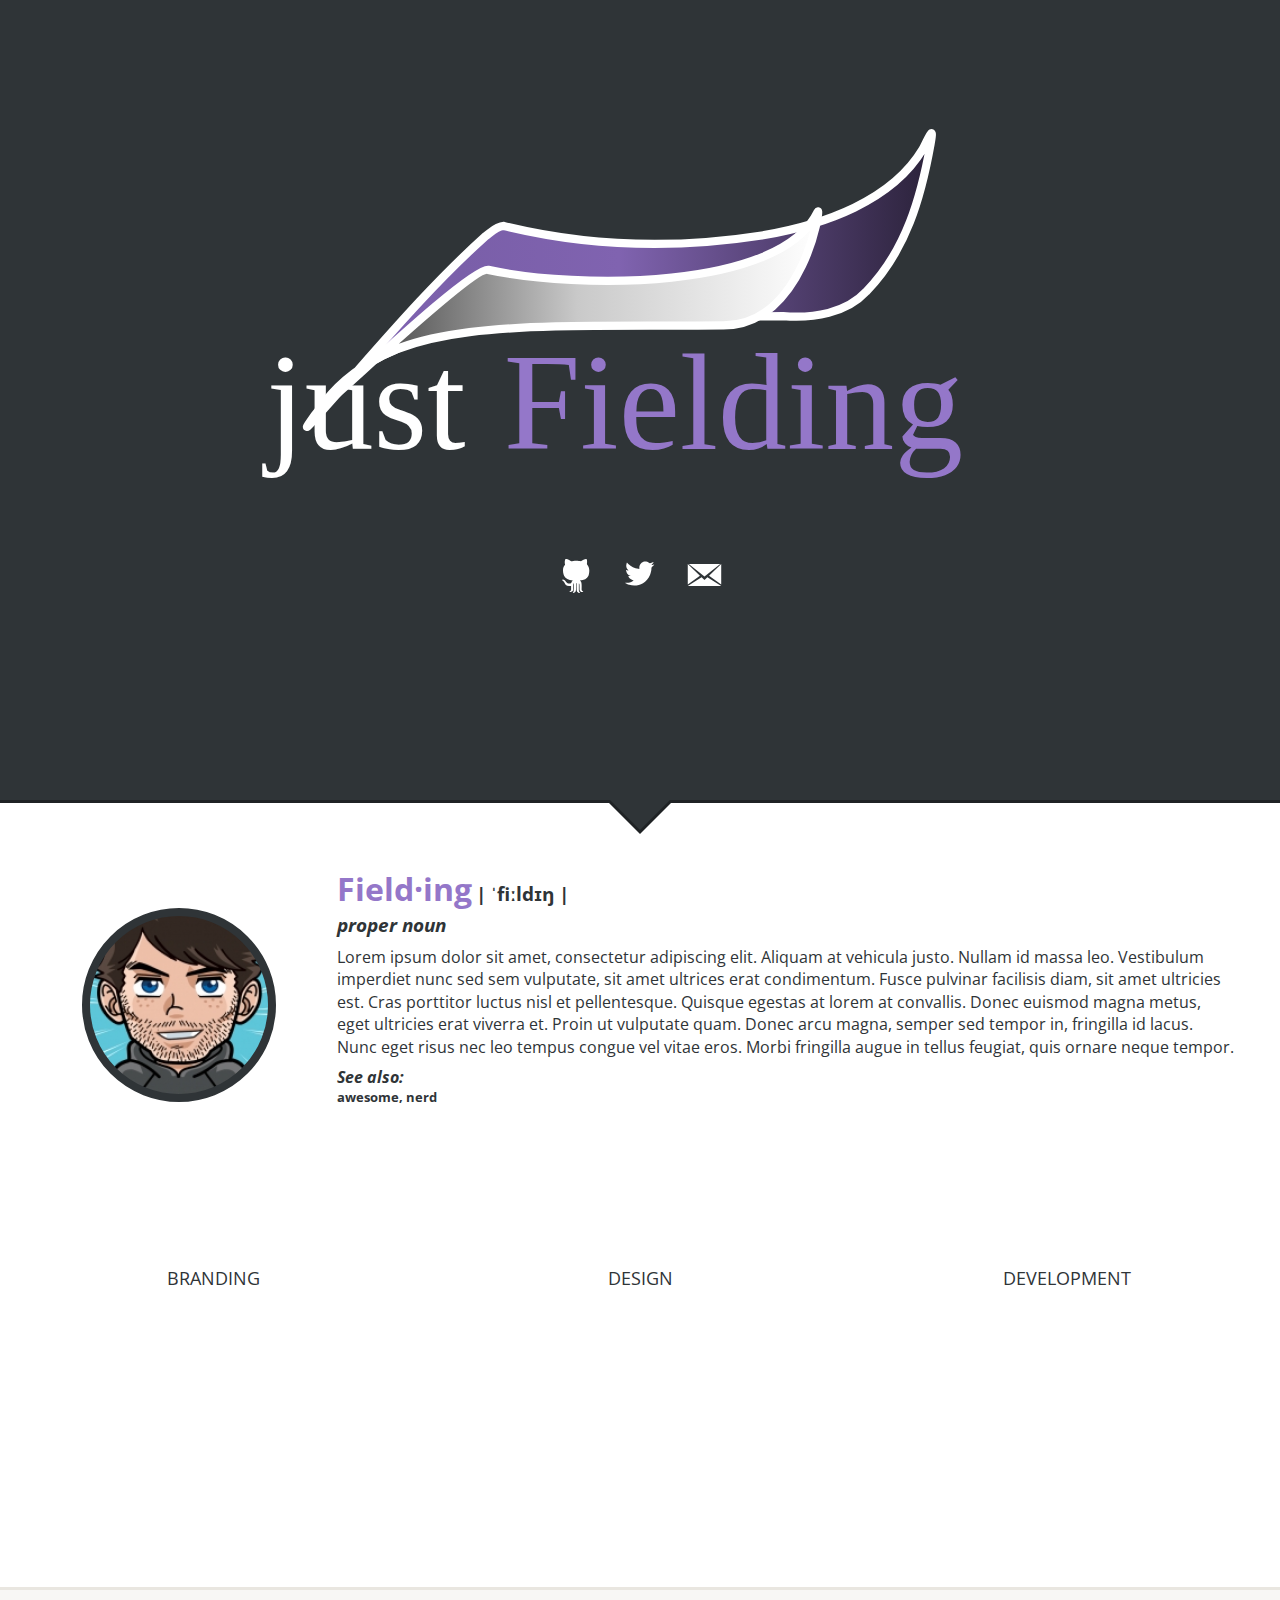
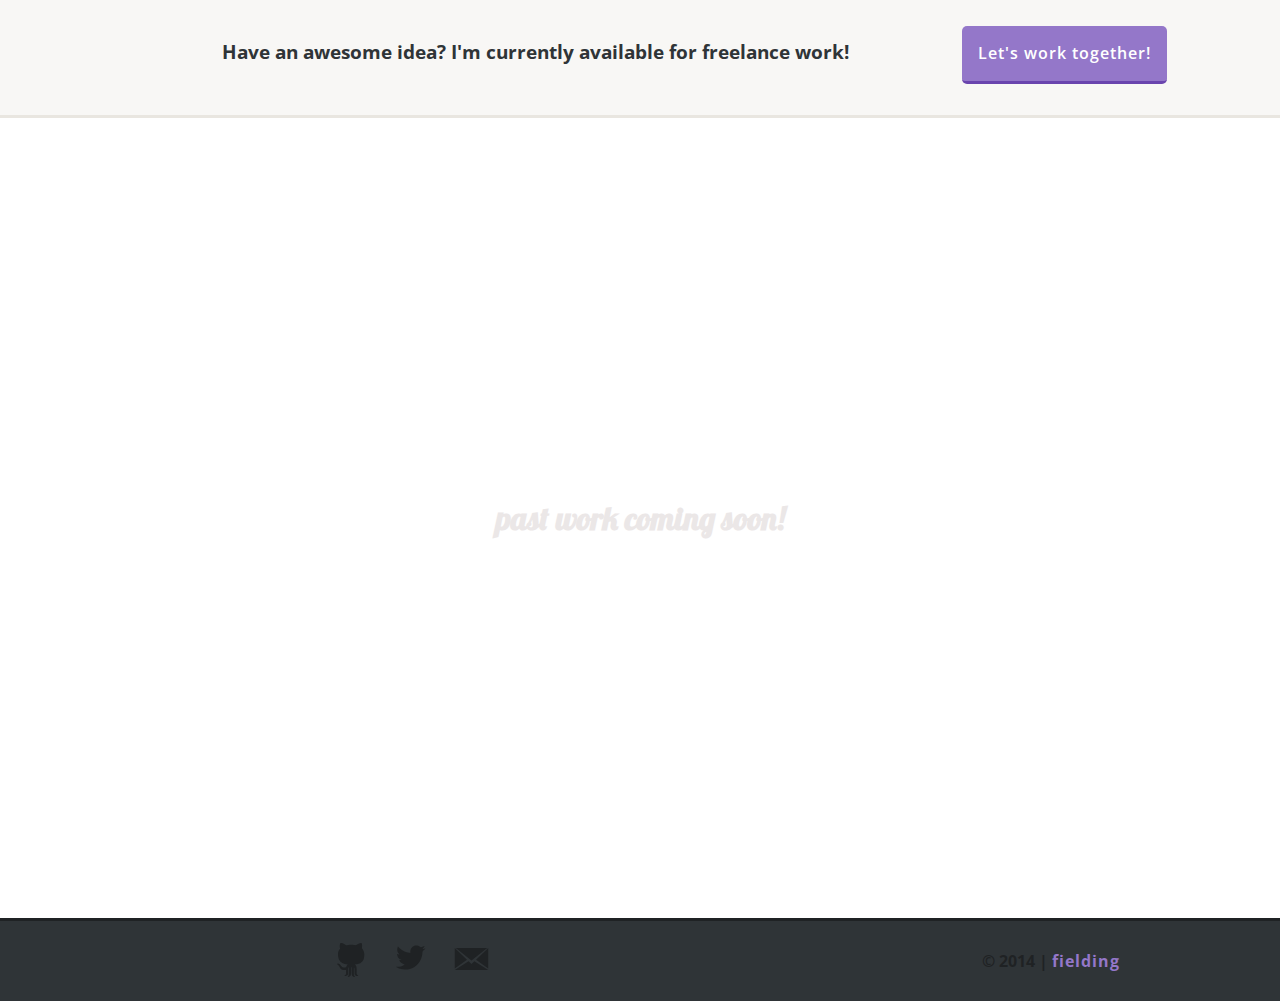
<file: index.html>
<!DOCTYPE html>
<html lang="en">

  <head>
    <meta charset="utf-8">
    <title>justFielding.com</title>
    <meta name="description" content="">
    <link href='http://fonts.googleapis.com/css?family=Open+Sans:400,300,600,700,800' rel='stylesheet' type='text/css'>
    <link href='http://fonts.googleapis.com/css?family=Lobster' rel='stylesheet' type='text/css'>
    <link rel="stylesheet" href="stylesheets/main.css">
    <!-- Hotjar Tracking Code for http://justfielding.com -->
    <script>
(function(h,o,t,j,a,r){
  h.hj=h.hj||function(){(h.hj.q=h.hj.q||[]).push(arguments)};
  h._hjSettings={hjid:206151,hjsv:5};
  a=o.getElementsByTagName('head')[0];
  r=o.createElement('script');r.async=1;
  r.src=t+h._hjSettings.hjid+j+h._hjSettings.hjsv;
  a.appendChild(r);
})(window,document,'//static.hotjar.com/c/hotjar-','.js?sv=');
    </script>
<!-- Piwik -->
<script type="text/javascript">
  var _paq = _paq || [];
  _paq.push(['trackPageView']);
  _paq.push(['enableLinkTracking']);
  (function() {
    var u="//jasmine.justfielding.com/analytics/";
    _paq.push(['setTrackerUrl', u+'piwik.php']);
    _paq.push(['setSiteId', 2]);
    var d=document, g=d.createElement('script'), s=d.getElementsByTagName('script')[0];
    g.type='text/javascript'; g.async=true; g.defer=true; g.src=u+'piwik.js'; s.parentNode.insertBefore(g,s);
  })();
</script>
<noscript><p><img src="//jasmine.justfielding.com/analytics/piwik.php?idsite=2" style="border:0;" alt="" /></p></noscript>
<!-- End Piwik Code -->
  </head>

  <body>

    <header role="banner">
      <object type="image/svg+xml" data="img/jflogo.svg" id="jflogo">justFielding Logo</object>
      <a href="http://github.com/justfielding" target="_blank" class="socialicons">
        <img id="github" alt="github.com/justfielding" src="img/github-white.svg" />
      </a>
      <a href="http://twitter.com/justfielding" target="_blank" class="socialicons">
        <img id="twitter" alt="twitter.com/justfielding" src="img/twitter-white.svg" />
      </a>
      <a href="mailto:hello@justfielding.com" class="socialicons">
        <img id="mail" alt="hello@justfielding.com" src="img/mail-white.svg" />
      </a>
    </header>

    <main role="main">
    <section id="about">
      <div id="fielding-avatar">
        <img src="img/circularfielding.svg">
      </div>
      <div id="fielding-definition">
        <h1 id="def-name">Field·ing</h1>
        <h3 id="def-phonetic">| ˈfiːldɪŋ |</h3>
        <h3 id="def-pospeech">proper noun</h3>
        <p id="def-body">Lorem ipsum dolor sit amet, consectetur adipiscing elit. Aliquam at vehicula justo. Nullam id massa leo. Vestibulum imperdiet nunc sed sem vulputate, sit amet ultrices erat condimentum. Fusce pulvinar facilisis diam, sit amet ultricies est. Cras porttitor luctus nisl et pellentesque. Quisque egestas at lorem at convallis. Donec euismod magna metus, eget ultricies erat viverra et. Proin ut vulputate quam. Donec arcu magna, semper sed tempor in, fringilla id lacus. Nunc eget risus nec leo tempus congue vel vitae eros. Morbi fringilla augue in tellus feugiat, quis ornare neque tempor.</p>
        <h4 id="def-synonym-tag">See also:</h4>
        <h5 id="def-synonyms">awesome, nerd</h5>
      </div>
    </section>
    <section id="whatido">
      <div id="wid-branding" class="bg-texture">
        <!-- div class="glyph-container">
          <img id="glyph-branding" alt="branding" src="img/glyph-branding.svg" class="wid-glyph">
          </div-->
          <h2 class="services">Branding</h2>
          </div>
          <div id="wid-design">
            <!--div class="glyph-container">
              <img id="glyph-design" alt="design" src="img/glyph-design.svg" class="wid-glyph">
              </div-->
              <h2 class="services">Design</h2>
              </div>

              <div id="wid-development">
                <!--div class="glyph-container">
                  <img id="glyph-development" alt="development" src="img/glyph-development.svg" class="wid-glyph">
                  </div-->
                  <h2 class="services">Development</h2>
                  </div>

    </section>
    <section id="letsworktogether">
      <div>
        <h3>Have an awesome idea? I'm currently available for freelance work!</h3>
        <button>Let's work together!</button>
      </div>
    </section>

    <section id="pastwork">
      <h1 class="coming-soon">past work coming soon!</h1>
    </section>

    </main>


    <footer role="contentinfo">
      <div id="footer-socialicons">
        <a href="http://github.com/justfielding" target="_blank" class="socialicons-dark">
          <img id="github-footer" alt="github.com/justfielding" src="img/github-dark.svg">
        </a>
        <a href="http://twitter.com/justfielding" target="_blank" class="socialicons-dark">
          <img id="twitter-footer" alt="twitter.com/justfielding" src="img/twitter-dark.svg">
        </a>
        <a href="mailto:hello@justfielding.com" class="socialicons-dark">
          <img id="mail-footer" alt="hello@justfielding.com" src="img/mail-dark.svg">
        </a>
      </div>
      <div id="footer-copyright">
        <span class="copyright">&#169; 2014 | <b>fielding</b></span>
      </div>
    </footer>

  </body>

</html>
</file>
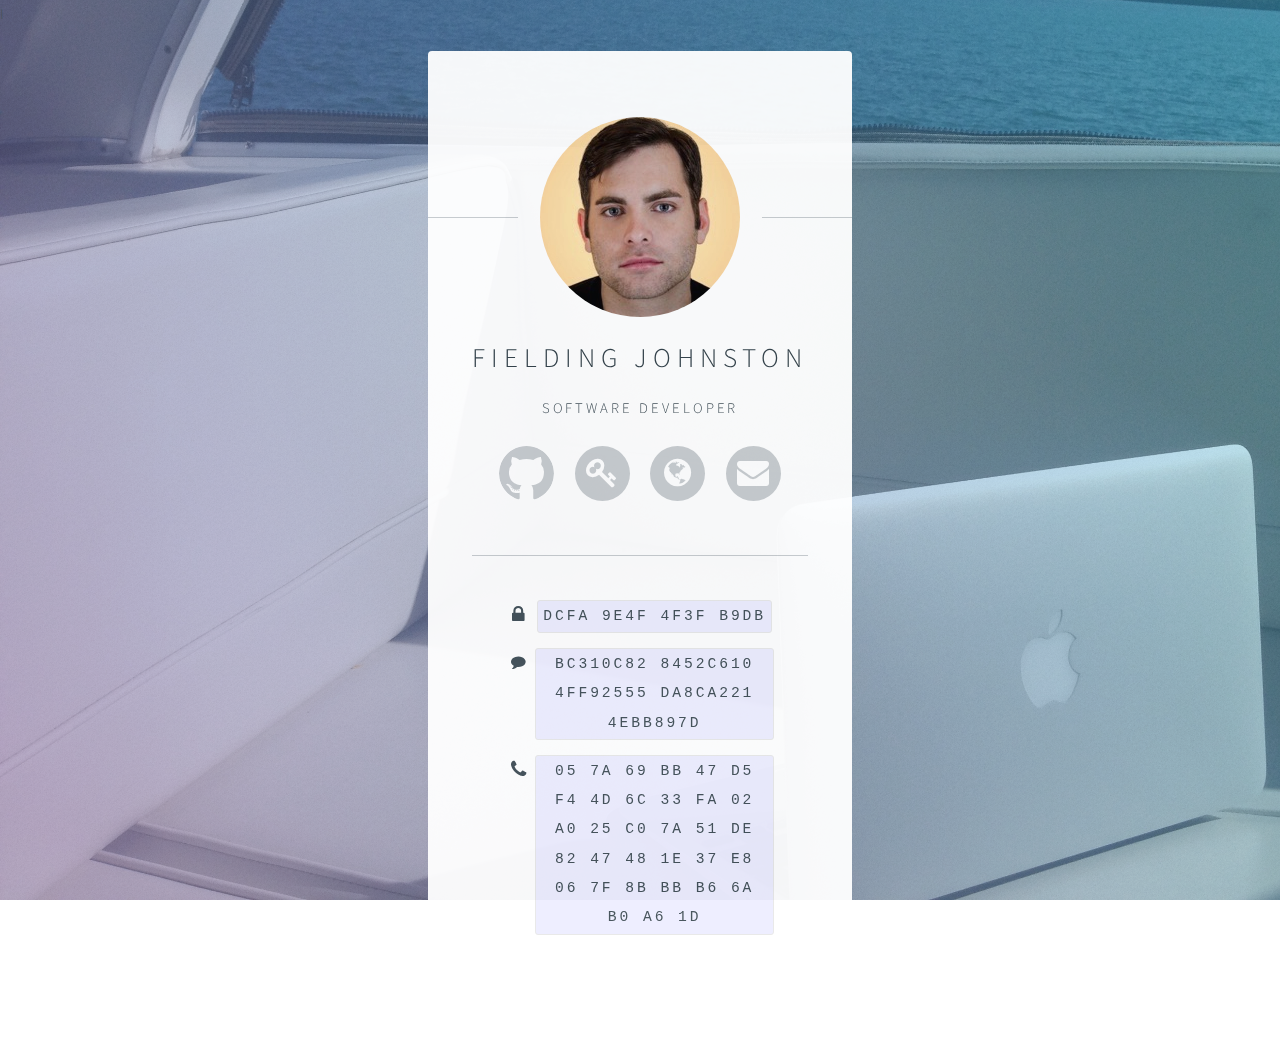
<file: identity/index.html>
<!DOCTYPE HTML>
<html>
  <head>
    <title>Fielding Johnston</title>
    <meta charset="utf-8" />
    <meta name="viewport" content="width=device-width, initial-scale=1" />
    <link href='https://fonts.googleapis.com/css?family=Source+Sans+Pro:300' rel='stylesheet' type='text/css'>
    <!--[if lte IE 8]><script src="assets/js/html5shiv.js"></script><![endif]-->i
    <link rel="stylesheet" href="assets/css/main.css" />
    <!--[if lte IE 9]><link rel="stylesheet" href="assets/css/ie9.css" /><![endif]-->
    <!--[if lte IE 8]><link rel="stylesheet" href="assets/css/ie8.css" /><![endif]-->
    <noscript><link rel="stylesheet" href="assets/css/noscript.css" /></noscript>
  </head>
  <body class="is-loading">
    <!-- PGP modal -->
    <div class="modal" id="pgp-public-key" aria-hidden="true">
      <div class="modal-dialog">
        <div class="modal-header">
          <h2>PGP Public Key</h2>
          <a href="#close" class="btn-close" aria-hidden="true">x</a>
        </div>
        <div class="modal-body">
          <dl id="gpg-dl">
            <dt>fingerprint:</dt>
            <dd><code class="modal-fingerprint">39C0 0C58 661A 0855 45BD 3099 DCFA 9E4F 4F3F B9DB</code></dd>
            <dt>64-bit:</dt>
            <dd><code class="modal-fingerprint">DCFA 9E4F 4F3F B9DB</code></dd>
            <dt>curl/raw:</dt>
            <dd><a href="keys/pgp-public.asc">fielding.keybase.pub/keys/pgp-public.asc</a></dd>
          </dl>
          <br />
          <textarea class="key-blob" readonly="true" rows="10">-----BEGIN PGP PUBLIC KEY BLOCK-----

mQINBFcGGMQBEAC1tJEbkbgUWn72DRVwQn90FDwve+44f9c0UulwPFQoxCcCKhrE
g97bI04b1UfTqzJS9uJueS3VZfGZ0hIvHmN62tCNdnJtkhOlpMSCM77DpMUkNNO8
GfMmLJ8w3s42DcKaGufAP9OMYjsBS6qcVo00+AOMIlyRz00QASt+3QycerxwdhZN
4eUOwyzeM7Cr+H8sJ3Q8t3NaHEZwgHDZJpSzh3BxXwyrn3uY3SGNTipRYwWOJS7S
CHkF8zyxvXWbR52KwQ7XiUtpaDekhUOVGqnF7s++4uQWO6YT2Iz1IsQu3eeS6L2Q
ZfbNUsWFS/fxmbFdt3FjPjKklXa+GnwpERmpl+/oNf+jQES38JJBNKIuXSu9apXU
YxuKbF7kOm74Ga/xgFWIAKK4k9OMRA0VOuDVtdeVpJNKyVpDz3ciAWiZg7gERJwe
U09il7UB8oM/TvmXk6NprxQh+KIte1JgebYxHjqb986Ri+VxEYaYI2Dwz2wI1D+M
xouSxBBTU+SoJrJz6vDZAKsvvZ3UPBPmQW+ctyHYrT9BxpmlprvCShBf/JEA1ncY
XsXVJaraOLlWbVZGV7qUr6u8Yi7XLK+Mc5uxL6cvUb33N5p27czkNEliONnnG3Z+
nfWeJWElGSM4Bxie7YcexXEukwyDWO3CikW/rG5r9QvMJFAQ8izXfc6w0QARAQAB
tC1GaWVsZGluZyBKb2huc3RvbiA8ZmllbGRpbmdAanVzdGZpZWxkaW5nLmNvbT6J
AjgEEwEIACwFAlcGGMQJENz6nk9PP7nbAhsDBQkeEzgAAhkBBAsHCQMFFQgKAgME
FgABAgAAbl0P/jVHqQCCETIF7qTrdu/oCxMd+TPlgMMil2WvolPT2tmGOZ5D6hMc
DxEZz0gGNWa3V+o5QnQpt67trUGkEvKutJiYeZQ54HTzfvdePic4+W3JkdxEUpLQ
rXgwR5HLv3s91LZZYWfN6W21fAD37UMoG8lqES6PwEFxKOhBgOeAa7PKGqrPPbpQ
zEgykpG6v+WJZHf3R7e//mpzNha5UsAHB6vucAFjOftoSa5JLVLUStuN//FsXlUu
sqcZpHYDQ/ZRjVFZtOI9hn3RzrYzsEmWdjvuQQhWXgliRQ10546UrDuUFgYkuIXB
jglvSYLsw2+/J+8uZsylFcWBW8cap0M9OLd/fv4Oq88uxvXuHnvGH6buUwZrb6CO
iB3Bbsj+wD+VTRlaPMT8UzS+nBp7uef2+x1fE1H9H4tvkw89SqRfkVhfT5LnmXsF
fPQLFLBCnBY9v3/n8lY0Tdh/gnPiVEynpd/qGIsIpJursmmUQlulsDXQrGzzaJ1t
VZbCrYuTC/omvnUx/lGebLlFraSGPTjV4he3QbzYKeOMmSvtGGRBadL6QoVQE3Dm
VWRtg5fGvrEOHiakNAeNuPWWukTITWb0E8dEtQjzUGKbqFee2p4PequnxaAPBzeg
BRM13kD42byRwk2h+E4gjnC8i/8z1u1hln1miu2J1/6Ll9tdjzDtyA6BtCxGaWVs
ZGluZyBKb2huc3RvbiA8ZGFubnkuam9obnN0b25AZ21haWwuY29tPokCPwQTAQgA
KQUCVw7LhgIbAwUJHhM4AAcLCQgHAwIBBhUIAgkKCwQWAgMBAh4BAheAAAoJENz6
nk9PP7nb9p0QAIY7yhWvsWAYicmsM5xJqCmEVCMBkAbnzQgUXN1BLwT0rBR9ESm4
L4UyxW7y7fgXyJeuWyHBvv+aKB11Tql0uimOSmkpEAfhEk2NSGQS/NtdB/u3B6N4
q4Xg1YkQkhxY2qEgjGaMpP6qIanZ34RMo5iD1Wfz9FGwVuJXwW82hRbHo0wkRKRi
P3PfCmzyqawymTIN9llX2lGzDDIEfB2+w/yLJVtj3vF9VHk+fjiGqaPTI7+k3u/v
SEMucSOHD2y4cosYJwIIJjbAXm24+AacB8VtEvFal59YNTPNei+5lLMosry65XxJ
NDC4PuCRJWsrufF7ShQ0gpjtJcDJGyGXXpeIY8dYMsdXsFtAlUgonKKn1ZIRO6T6
h3LV2GM2osZwsXiZBQj+vKVYP6by+h0bZDVfoeA41Bylf+199k8DE/V8ZtxTQF5Q
7RgCT/xdV++A3syjuTrtiNUTez2x21VyBRcf6GZZ430KEqqBs2bvW/KUjQQ7DFo5
uKIyPg2gfLNh0igv/cNwGCj64mGq7F5l1pirYRUkc7ViPFMRyuCuAPSfvFTxBu5y
2JLWbPJaVMS6FgKF1HYqltYUyU6SjzF/0cHvq8AV3uo3EISgCGs1WeKm/lhalWVd
32gwWI6A9Sv3tboZeIyZAJSzTgfwttycKexNIWx+M8kMRcjrFCCb/X6OuQINBFcG
GMQBEACxBze7ZvoOt1tqFp4CcGEmi78gfW//N5lUa/TQNTSm1/FE5EMuK8Qma+FF
LMWAOBNn6YJ24MTphvpGIr7lqT5ebztx7nRsLUFU6pMTDG4qreQqmdS3FNdWUAKr
Ay3sG8whkpvwZkjZgXTkDQUzm+jMBYtdj69XeixRA8T1kFIqLFp6gIaSDpgnn1y8
j34LD9k7sEl27+n0f1cl5BP5eYBKkylBmTYZ3yTWdm3qICcfsBfMVAL9vwBmlFC1
BopU3iwcJV2GkCSbS5UMge9PqaO0ruRTBCF56y02r4ndg7dfOdKV4llTzTCogdPf
C3dLh3X/UKg5cDmIJzqq/VXIk4xoHn2cLCJ8V3JXMbT7c1/elQPdphfV9vDZ8Q8H
6uI/IAtTTEJQMqglrljOeX8X4ziz/8NJH3Gh6hcJfjwHE3cJtfOkGZJwJ6m2zjoN
sPu/8ts/LNvYh2YLuE7//V7ggBKY8fIHKctASfZIPkGtCru0Zpp2YjgmZejcEiOw
VStU2WZ2RZ8x9+DQ4Mwew2yal9D0cxPMTL3CvbRN6J+3rYUs75u3DP7qPm+TI0jM
IV5abPOPhO1TpqwyTVjTNYXuzkhX6theNLvY37S0kXvieD0iHGjcyCUGh7qgh6fv
/1S/8BkLbi95rixC2N11Kct5ZNVIGeAsBkCswoCUttbmgPAq0QARAQABiQI1BBgB
CAApBQJXBhjECRDc+p5PTz+52wIbDAUJHhM4AAQLBwkDBRUICgIDBBYAAQIAALUO
D/9Mp+38whl5GJnBa51e4MJc4wCivyu+UPhl4A4hyRRJca+WjdQyJxuLqw5pE44X
zE4gqfiWa+/CFe+uqcIYo+3uts/VY8CYYmFuxG8gksU+egoWP2gBwT/txq/r/DHe
eqxzBoRZs1gzGgd+ja/uSdrXFbJ2dAXTvCB1JlPsp+zAoHoQPxrJFicOYyoitq+j
MuNd6Cd+FjEq/pu4VEotGwYtHhoxQwAFFqk6MZmUe/b257/VGyhD9dBB+tWLzDo/
Ayt71LXo5TtzsdHzV6bkTRdCZyVyzP/gFJ6OxUsygjnTuAn58kgHemMFQZ6pxUoP
t0bRJ2cyFwbScgU9axoqfyiGNAsNVLR2x8F6LhrYOtn8NIUbnrfZWNIAbmV2isa1
h1FmXJjgvpB/+WQZWVe7181oNS6eoKgOsGAqGZ4VCqfm4Q9RmFCp0ZfIFZ7cfg6m
OcyXThXFxDUOy0a7QOxjMvJEByoX8Wg/v/J1bXhJbewozI/1X8hWJLoYe5WwfAks
+qbTlDT7sdmeia7tn9O2YxNbbLL9vePzN7fujTcbNRO+dlmzesejIA+ExdIVjVqU
jAP9Jl88nbF8zE7J5aP6ENSNUq6PJrSNICoz9XSP1LKvT97E/D5Yj+HkCrILICqj
7lMx85pagJGy+tPOR7ERgkLRHjvRwjUUoet4xzN7wh2j2w==
=fea+
-----END PGP PUBLIC KEY BLOCK-----</textarea>
        </div>
        <div class="modal-footer">
          <a href="#close" class="btn">Close</a>
        </div>
      </div>
    </div>
    <!-- end PGP modals -->
    <div id="wrapper">
      <section id="main">
        <header>
          <span class="avatar">
            <img src="images/headshot.jpg" alt="" /></span>
          <h1>Fielding Johnston</h1>
          <p>Software Developer</p>
        </header>
        <ul class="icons">
          <li><a href="https://github.com/justfielding" class="fa fa-github github">Github</a></li>
          <li><a href="https://keybase.io/fielding" class="fa fa-key">Keybase</a></li>
          <li><a href="http://justfielding.com" class="fa fa-globe">Website</a></li>
          <li><a href="mailto:fielding@justfielding.com" class="fa fa-envelope">Email</a></li>
        </ul>
        <hr />
        <dl id="fingerprints">
          <dt><a href="#pgp-public-key"><i class="fa fa-lock fa-lg" aria-hidden="true"></i></a></dt>
          <dd><a href="#pgp-public-key"><code>DCFA 9E4F 4F3F B9DB</code></a></dd>
          <dt><a href="fingerprints/otr.txt"><i class="fa fa-comment" aria-hidden="true"></i></a></dt>
          <dd><a href="fingerprints/otr.txt"><code>BC310C82 8452C610 4FF92555 DA8CA221 4EBB897D</code></a></dd>
          <dt><a href="fingerprints/signal.txt"><i class="fa fa-phone fa-lg" aria-hidden="true"></i></a></dt>
          <dd><a href="fingerprints/signal.txt"><code>05 7a 69 bb 47 d5 f4 4d 6c 33 fa 02 a0 25 c0 7a 51 de 82 47 48 1e 37 e8 06 7f 8b bb b6 6a b0 a6 1d</code></a></dd>
        </dl>
      </section>
      <footer id="footer">
        <ul class="copyright">
          <li>&copy; Fielding Johnston 2016</li>
          <!--li>Created by <a href="http://fielding.keybase.pub">Fielding Johnston</a></li-->
        </ul>
      </footer>
    </div>

    <!-- Scripts -->
    <!--[if lte IE 8]><script src="assets/js/respond.min.js"></script><![endif]-->
    <script>
if ('addEventListener' in window) {
  window.addEventListener('load', function() { document.body.className = document.body.className.replace(/\bis-loading\b/, ''); });
  document.body.className += (navigator.userAgent.match(/(MSIE|rv:11\.0)/) ? ' is-ie' : '');
}
    </script>

  </body>
</html>
</file>
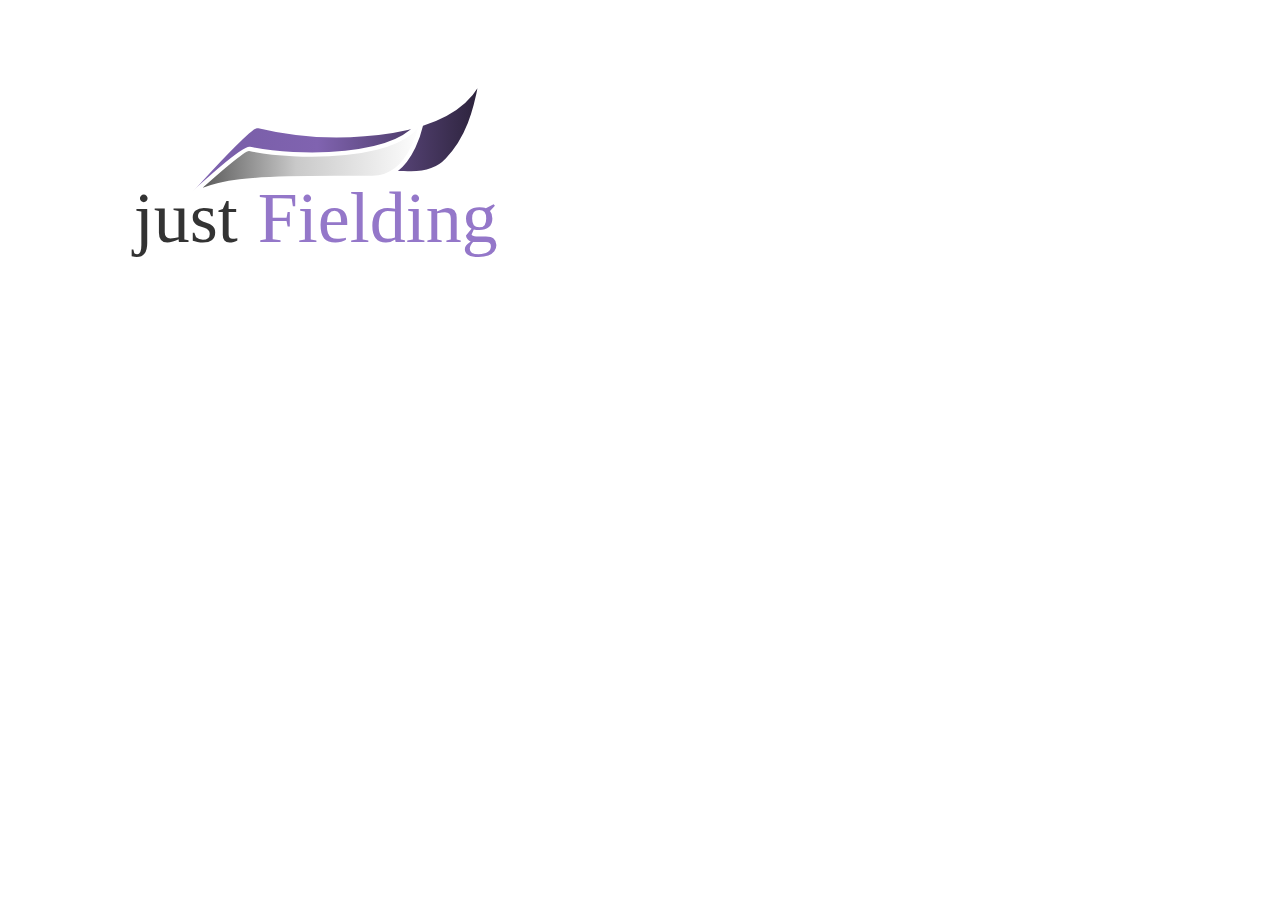
<file: svg-logo.html>
<html>

<head>
    <title>justFielding | SVG Logo</title>
</head>

<body>

    <svg version="1.1" id="svg2401" xmlns:svg="http://www.w3.org/2000/svg" xmlns:sodipodi="http://sodipodi.sourceforge.net/DTD/sodipodi-0.dtd" xmlns:dc="http://purl.org/dc/elements/1.1/" xmlns:cc="http://creativecommons.org/ns#" xmlns:rdf="http://www.w3.org/1999/02/22-rdf-syntax-ns#" xmlns:inkscape="http://www.inkscape.org/namespaces/inkscape" inkscape:output_extension="org.inkscape.output.svg.inkscape" inkscape:export-filename="/home/fielding/jfv1.2web.png" inkscape:export-xdpi="90" inkscape:version="0.46" inkscape:export-ydpi="90" sodipodi:docname="jfv1.2.svg" sodipodi:version="0.32" xmlns="http://www.w3.org/2000/svg" xmlns:xlink="http://www.w3.org/1999/xlink" x="0px" y="0px" width="640px" height="364px" viewBox="84.854 239.066 640 364" enable-background="new 84.854 239.066 640 364" xml:space="preserve">
        <defs>


            <inkscape:perspective sodipodi:type="inkscape:persp3d" inkscape:vp_x="0 : 526.18109 : 1" inkscape:vp_y="0 : 1000 : 0" inkscape:vp_z="744.09448 : 526.18109 : 1" id="perspective2409" inkscape:persp3d-origin="372.04724 : 350.78739 : 1">
            </inkscape:perspective>
        </defs>
        <sodipodi:namedview pagecolor="#ffffff" bordercolor="#666666" borderopacity="1.0" gridtolerance="10000" guidetolerance="10" objecttolerance="10" inkscape:zoom="1" inkscape:cx="508.56807" inkscape:cy="527.26909" showgrid="false" showguides="true" id="base" inkscape:pageopacity="1" inkscape:pageshadow="2" inkscape:document-units="px" inkscape:current-layer="layer1" inkscape:window-width="861" inkscape:window-height="687" inkscape:window-x="0" inkscape:window-y="288" inkscape:guide-bbox="true">
            <sodipodi:guide orientation="1,0" position="190,737" id="guide3361"></sodipodi:guide>
            <sodipodi:guide orientation="1,0" position="588,709" id="guide3363"></sodipodi:guide>
            <sodipodi:guide orientation="1,0" position="390,735" id="guide3367"></sodipodi:guide>
            <sodipodi:guide orientation="0,1" position="458,559" id="guide3373"></sodipodi:guide>
            <sodipodi:guide orientation="0,1" position="524.49645,555.43238" id="guide3379"></sodipodi:guide>
        </sodipodi:namedview>
        <g id="layer1" inkscape:label="Layer 1" inkscape:groupmode="layer">
            <path id="path2411" display="none" fill="#929292" d="M-220.714,19.491c3.812,4.312,8.419,7.803,12.385,11.986
		c3.634,4.321,7.457,8.489,11.05,12.843c3.282,2.867,5.769,6.332,8.421,9.735c2.522,3.341,4.824,6.801,6.998,10.389
		c2.497,5.271,5.107,10.47,7.859,15.609c2.697,5.746,4.262,11.969,5.548,18.163c3.266,9.963,2.736,20.478,2.688,30.844
		c0.077,11.438-1.323,22.729-4.075,33.805c-1.461,5.301-3.979,10.249-6.969,14.841c-2.709,4.246-6.354,7.745-9.47,11.678
		c-5.013,6.735-9.988,13.464-15.432,19.861c-6.244,6.913-12.86,13.538-19.858,19.694c-8.343,7.521-16.073,15.665-24.226,23.387
		c-4.661,4.079-8.974,8.561-13.702,12.559c-2.359,1.602-1.197,0.772-3.487,2.489l-39.1,15.26c2.502-1.415,1.301-0.594,3.589-2.485
		c5.796-2.975,9.652-8.647,14.99-12.334c8.214-7.694,16.25-15.495,24.208-23.458c1.203-1.13,2.406-2.26,3.609-3.391
		c1.144-0.911,2.363-1.736,3.432-2.734c2.24-2.091,4.041-4.623,6.281-6.714c1.102-1.029,2.411-1.824,3.491-2.875
		c1.064-1.036,1.947-2.244,2.921-3.366c1.896-2.217,3.96-4.288,5.835-6.523c2.671-3.184,4.603-6.862,7.126-10.136
		c0.711-0.922,1.563-1.725,2.345-2.587c2.375-4.392,5.695-7.919,9.132-11.476c2.864-4.543,5.948-8.921,8.006-13.951
		c3.359-10.942,6.368-21.917,5.963-33.526c0.018-9.963-0.835-19.774-3.913-29.306c-1.07-5.858-2.745-11.572-5.1-17.047
		c-2.588-5.118-5.141-10.242-8.013-15.193c-2.122-3.45-4.341-6.794-6.791-10.017c-2.534-3.419-5.232-6.63-8.215-9.684
		c-3.466-4.293-6.911-8.633-10.688-12.652c-4.065-4.116-8.394-7.943-12.869-11.608L-220.714,19.491z" />
            <path id="path2413" display="none" fill="#929292" d="M-226.896,15.084c3.507,2.434,7.41,4.565,11.409,6.13
		c3.924,2.045,7.766,4.382,11.92,5.939c3.687,2.393,7.903,3.572,11.935,5.234c4.549,1.588,9.402,1.759,14.169,1.944
		c5.167,0.686,9.967-1.172,15.003-1.962c7.715-1.632,14.62-5.495,21.821-8.578c5.136-2.827,10.531-5.031,15.662-7.874
		c1.943-1.077,7.71-4.419,5.776-3.325c-29.155,16.502-37.241,21.788-22.241,12.236c12.225-8.366,24.363-16.822,36.717-25
		c11.962-8.247,24.44-15.698,35.833-24.734c8.686-6.876,17.204-13.934,25.148-21.66c5.125-4.602,8.77-10.395,12.399-16.165
		L6.588-79.489c-3.689,6.1-7.636,12.142-12.545,17.339c-8.214,7.941-16.695,15.466-25.865,22.323
		C-43.09-30.352-55.66-22.879-67.816-14.62C-80.002-6.378-92.314,1.623-104.17,10.346c-22.16,13.964-44.615,27.598-68.355,38.71
		c-7.539,3.458-15.084,7.114-23.342,8.491c-5.147,1.018-10.217,1.796-15.49,1.131c-5.167-0.356-10.362-0.899-15.164-2.992
		c-4.015-1.694-8.183-2.998-11.94-5.263c-4.016-1.886-7.917-4.012-11.881-6.005c-3.88-1.834-7.614-4.064-11.649-5.524
		L-226.896,15.084z" />
            <path id="path2415" display="none" fill="#929292" d="M-181.303,102.25c6.793-5.071,13.822-9.888,20.746-14.824
		c6.504-5.102,12.962-10.436,18.366-16.725l38.238-16.471c-4.947,7.414-12.654,12.441-19.117,18.433
		c-4.726,3.239-9.067,6.953-13.731,10.24c-2.444,1.723-1.802,0.376-3.899,2.392c-0.462,0.444-0.778,1.017-1.167,1.526
		L-181.303,102.25z" />
            <path id="path3197" sodipodi:nodetypes="cssss" display="none" fill="#9477C9" stroke="#000000" stroke-width="0.5435" d="
		M125.579-349.712c88.386-34.22,238.283,3.355,297.528-89.365c25.162-39.379-10.33,148.587-81.608,153.197
		c-147.932,9.568-242.528,23.477-323.03,70.925C0.578-204.41,92.998-337.098,125.579-349.712z" />

            <linearGradient id="path2425_1_" gradientUnits="userSpaceOnUse" x1="-277.6992" y1="-1146.6304" x2="426.3821" y2="-1146.6304" gradientTransform="matrix(0.465 0 0 0.4039 360.0099 848.3871)">
                <stop offset="0" style="stop-color:#8668BB" />
                <stop offset="0.25" style="stop-color:#7A5FA9" />
                <stop offset="0.5" style="stop-color:#8063B0" />
                <stop offset="1" style="stop-color:#2B223A" />
            </linearGradient>
            <path id="path2425" fill="url(#path2425_1_)" stroke="#FFFFFF" stroke-width="4.3011" d="M334.552,357.002
		c43.632,10.639,90.245,11.938,134.78,4.979c32.729-5.53,68.031-18.099,84.152-45.197c2.855-5.254,6.127-14.255,3.992-2.497
		c-4.852,27.138-12.652,55.597-33.578,76.999c-10.42,11.345-27.58,14.052-43.357,12.848c-55.516,0.827-111.754-2.552-166.565,6.892
		c-29.786,5.127-59.726,17.963-75.481,41.484c-2.817,3.297-11.731,15.614-3.055,5.738c29.273-32.294,56.574-66.158,89.471-95.808
		C327.796,360.43,330.58,357.196,334.552,357.002z" />

            <linearGradient id="path3199_1_" gradientUnits="userSpaceOnUse" x1="-220.0547" y1="-1216.4321" x2="252.5961" y2="-1216.4321" gradientTransform="matrix(0.534 0 0 0.3713 364.2094 848.9592)">
                <stop offset="0" style="stop-color:#333333" />
                <stop offset="0.5" style="stop-color:#C9C9C9" />
                <stop offset="1" style="stop-color:#FFFFFF" />
            </linearGradient>

            <path id="path3199" inkscape:transform-center-x="45.933554" sodipodi:nodetypes="cssss" fill="url(#path3199_1_)" stroke="#FFFFFF" stroke-width="4.3011" d="
		M326.457,379.957c45.759,9.816,152.33,11.092,172.093-30.373c1.847-3.873-7.248,59.029-49.17,59.393
		c-89.282,0.773-163.762-4.365-194.626,27.497C218.369,474.033,316.499,377.82,326.457,379.957z" />
            <path id="path4693" display="none" fill="#9577C9" fill-opacity="0" d="M465.762,223.943c0-0.266,1.998-4.492,4.439-9.391
		c9.49-19.049,17.908-44.704,23.301-71.032l3.209-15.657l5.486-0.78c51.915-7.379,94.184-19.886,129.133-38.208
		c33.148-17.378,56.436-37.588,74.75-64.871c4.475-6.665,8.467-14.311,15.133-28.976c3.086-6.792-2.553,30.281-8.604,56.568
		c-19.914,86.496-52.82,144.704-92.799,164.148c-17.102,8.317-12.973,7.924-87.631,8.326
		C495.652,224.266,465.762,224.209,465.762,223.943L465.762,223.943z" />
            <path id="path4695" display="none" fill="#9577C9" fill-opacity="0" d="M307.927,202.363l-15.91-0.306v-39.875
		c0-37.258,0.116-39.883,1.768-39.995c0.973-0.066,2.223,0.002,2.778,0.151c0.556,0.149,2.374,0.467,4.041,0.707
		c4.311,0.62,8.543,1.257,12.627,1.9c1.944,0.306,4.899,0.738,6.566,0.96c1.667,0.222,4.849,0.653,7.071,0.958
		c2.223,0.305,6.541,0.796,9.597,1.093c3.056,0.296,7.374,0.715,9.597,0.932c5.166,0.503,19.407,1.43,37.375,2.433
		c7.779,0.434,11.755,0.856,8.839,0.938l-5.303,0.15v29.337c0,30.55-0.271,32.551-4.264,31.507
		c-0.988-0.259-1.798-0.026-1.798,0.518s-1.136,0.771-2.525,0.505c-1.389-0.265-2.525-0.038-2.525,0.505s-1.136,0.771-2.525,0.505
		c-1.389-0.265-2.527-0.089-2.53,0.393s-2.15,1.001-4.773,1.154s-5.177,0.686-5.674,1.184c-0.498,0.498-1.532,0.665-2.298,0.371
		c-0.766-0.294-2.188-0.207-3.159,0.193c-0.973,0.4-3.132,0.868-4.799,1.04c-1.666,0.172-5.303,0.573-8.081,0.891
		c-2.778,0.318-7.935,0.554-11.459,0.526c-4.251-0.033-6.186,0.309-5.748,1.016c0.362,0.586,0.291,0.965-0.158,0.842
		C324.205,202.77,316.677,202.531,307.927,202.363L307.927,202.363z" />
            <path id="path4697" display="none" fill="#9577C9" fill-opacity="0" d="M465.762,223.943c0-0.266,1.998-4.492,4.439-9.391
		c9.49-19.049,17.908-44.704,23.301-71.032l3.209-15.657l5.486-0.78c51.915-7.379,94.184-19.886,129.133-38.208
		c33.148-17.378,56.436-37.588,74.75-64.871c4.475-6.665,8.467-14.311,15.133-28.976c3.086-6.792-2.553,30.281-8.604,56.568
		c-19.914,86.496-52.82,144.704-92.799,164.148c-17.102,8.317-12.973,7.924-87.631,8.326
		C495.652,224.266,465.762,224.209,465.762,223.943L465.762,223.943z" />
            <path id="path4699" display="none" fill="#9577C9" fill-opacity="0" d="M291.512,202.12l-31.315-0.517l-0.264-43.279l-0.263-43.279
		l3.799,0.523c2.089,0.288,4.936,0.821,6.325,1.186c1.389,0.364,3.662,0.877,5.051,1.14s3.434,0.68,4.545,0.928
		c2.572,0.572,6.244,1.307,10.102,2.02c1.667,0.308,3.939,0.732,5.051,0.941c1.112,0.209,3.838,0.675,6.061,1.034
		c2.222,0.359,4.95,0.81,6.061,1.002c4.888,0.846,10.471,1.601,15.152,2.048c2.778,0.265,6.093,0.723,7.366,1.016
		c1.997,0.46,7.462,1.09,17.383,2.001c1.389,0.128,5.025,0.353,8.081,0.5c3.056,0.147,4.533,0.465,3.283,0.706l-2.273,0.438v33.71
		c0,24.704-0.316,33.906-1.185,34.443c-0.652,0.402-2.356,0.821-3.788,0.929s-5.089,0.529-8.127,0.936
		c-3.037,0.406-8.038,0.828-11.111,0.937c-3.073,0.109-6.27,0.413-7.104,0.676C323.509,202.421,308.735,202.404,291.512,202.12
		L291.512,202.12z" />
            <text transform="matrix(1 0 0 1 210.5317 473.3608)" fill="#333333" font-family="'HelveticaNeueLTCom-LtEx'" font-size="72">just</text>
            <g display="none" enable-background="new    ">

                <text transform="matrix(1 0 0 1 210.5317 473.3608)" display="inline" fill="none" stroke="#000000" font-family="'HelveticaNeueLTCom-LtEx'" font-size="72">just</text>
            </g>
            <text transform="matrix(1 0 0 1 334.5137 473.3608)" fill="#9477C9" font-family="'HelveticaNeueLTCom-LtEx'" font-size="72">Fielding</text>

            <linearGradient id="path5153_1_" gradientUnits="userSpaceOnUse" x1="-57.8516" y1="-229.7002" x2="414.8003" y2="-229.7002" gradientTransform="matrix(1 0 0 1 40 205.3623)">
                <stop offset="0" style="stop-color:#333333" />
                <stop offset="0.5" style="stop-color:#C9C9C9" />
                <stop offset="1" style="stop-color:#FFFFFF" />
            </linearGradient>

            <path id="path5153" inkscape:transform-center-x="40" sodipodi:nodetypes="cssss" display="none" fill="url(#path5153_1_)" stroke="#000000" stroke-width="0.59" d="
		M131.511-71.041c85.694,26.439,285.271,29.875,322.285-81.801c3.455-10.429-13.573,158.981-92.082,159.958
		C194.512,9.199,55.032-4.643-2.771,81.172C-70.907,182.328,112.864-76.794,131.511-71.041z" />

            <linearGradient id="path5157_1_" gradientUnits="userSpaceOnUse" x1="-63.8608" y1="-286.5811" x2="640.2202" y2="-286.5811" gradientTransform="matrix(1 0 0 1 -46 193.3623)">
                <stop offset="0" style="stop-color:#8668BB" />
                <stop offset="0.25" style="stop-color:#7A5FA9" />
                <stop offset="0.5" style="stop-color:#8063B0" />
                <stop offset="1" style="stop-color:#2B223A" />
            </linearGradient>
            <path id="path5157" display="none" fill="url(#path5157_1_)" stroke="#000000" stroke-width="0.8788" d="M113.075-163.188
		c93.822,26.341,194.057,29.553,289.823,12.327c70.377-13.692,146.289-44.809,180.957-111.903
		c6.139-13.008,13.172-35.294,8.582-6.182c-10.43,67.191-27.205,137.651-72.203,190.641c-22.408,28.086-59.308,34.789-93.232,31.809
		c-119.379,2.048-240.312-6.317-358.174,17.06C4.779-16.743-59.602,15.038-93.483,73.276c-6.058,8.163-25.227,38.659-6.569,14.208
		C-37.105,7.528,21.6-76.315,92.342-149.726C98.547-154.702,104.534-162.708,113.075-163.188z" />
        </g>
        <rect display="none" fill="none" width="744.094" height="1052.363" />
    </svg>

</body>

</html>
</file>
<file: stylesheets/main.css>
html{font-family:sans-serif;-ms-text-size-adjust:100%;-webkit-text-size-adjust:100%;}body{margin:0;}article,aside,details,figcaption,figure,footer,header,hgroup,main,nav,section,summary{display:block;}audio,canvas,progress,video{display:inline-block;vertical-align:baseline;}audio:not([controls]){display:none;height:0;}[hidden],template{display:none;}a{background:transparent;}a:active,a:hover{outline:0;}abbr[title]{border-bottom:1px dotted;}b,strong{font-weight:bold;}dfn{font-style:italic;}h1{font-size:2em;margin:0.67em 0;}mark{background:#ff0;color:#000;}small{font-size:80%;}sub,sup{font-size:75%;line-height:0;position:relative;vertical-align:baseline;}sup{top:-0.5em;}sub{bottom:-0.25em;}img{border:0;}svg:not(:root){overflow:hidden;}figure{margin:1em 40px;}hr{-moz-box-sizing:content-box;box-sizing:content-box;height:0;}pre{overflow:auto;}code,kbd,pre,samp{font-family:monospace,monospace;font-size:1em;}button,input,optgroup,select,textarea{color:inherit;font:inherit;margin:0;}button{overflow:visible;}button,select{text-transform:none;}button,html input[type="button"],input[type="reset"],input[type="submit"]{-webkit-appearance:button;cursor:pointer;}button[disabled],html input[disabled]{cursor:default;}button::-moz-focus-inner,input::-moz-focus-inner{border:0;padding:0;}input{line-height:normal;}input[type="checkbox"],input[type="radio"]{box-sizing:border-box;padding:0;}input[type="number"]::-webkit-inner-spin-button,input[type="number"]::-webkit-outer-spin-button{height:auto;}input[type="search"]{-webkit-appearance:textfield;-moz-box-sizing:content-box;-webkit-box-sizing:content-box;box-sizing:content-box;}input[type="search"]::-webkit-search-cancel-button,input[type="search"]::-webkit-search-decoration{-webkit-appearance:none;}fieldset{border:1px solid #c0c0c0;margin:0 2px;padding:0.35em 0.625em 0.75em;}legend{border:0;padding:0;}textarea{overflow:auto;}optgroup{font-weight:bold;}table{border-collapse:collapse;border-spacing:0;}td,th{padding:0;}html{font-size:1em;line-height:1.4;font-family:'Open Sans',sans-serif;color:#2F3437;}header[role="banner"]{background-color:#2F3437;height:50em;border-bottom:0.188em solid #1f2224;position:relative;text-align:center;}@media only screen and (max-width: 90em){}@media only screen and (max-width: 64em){header[role="banner"]{height:25em;}}@media only screen and (max-width: 40em){header[role="banner"]{height:15em;}}header[role="banner"]:after,header[role="banner"]:before{top:100%;left:50%;border:solid transparent;content:" ";height:0;width:0;position:absolute;pointer-events:none;}header[role="banner"]:after{border-color:rgba(47, 52, 55, 0);border-top-color:#2F3437;border-width:30px;margin-left:-30px;}header[role="banner"]:before{border-color:rgba(29, 34, 35, 0);border-top-color:#1f2224;border-width:34px;margin-left:-34px;}#jflogo{display:block;margin:auto;width:60%;height:60%;padding-top:4em;}@media only screen and (max-width: 90em){}@media only screen and (max-width: 64em){#jflogo{padding-top:2em;height:75%;width:75%;}}@media only screen and (max-width: 40em){#jflogo{padding-top:1em;height:70%;width:70%;}}#github,#twitter,#mail{height:100%;width:auto;margin:auto;pointer-events:none;}.socialicons{display:inline-block;max-height:3.75em;width:auto;}@media only screen and (max-width: 90em){}@media only screen and (max-width: 64em){}@media only screen and (max-width: 40em){.socialicons{height:15%;}}#about{background-color:#fff;height:20em;margin:5% 2%;}@media only screen and (max-width: 90em){}@media only screen and (max-width: 64em){#about{height:16.6em;}}@media only screen and (max-width: 40em){#about{height:10em;}}#fielding-avatar{width:25%;display:inline-block;text-align:center;}#fielding-definition{width:73%;display:inline-block;}#def-name{display:inline;margin:0;color:#9477C9;}#def-phonetic{margin:0;display:inline;}#def-pospeech{margin:0;font-style:italic;}#def-body{margin:0.5em 0;}#def-synonym-tag{margin:0;font-style:italic;}#def-synonyms{margin:0;}#design-quote{background-color:#9477C9;height:8em;text-align:center;border-top:0.188em solid #805dbf;border-bottom:0.188em solid #805dbf;}@media only screen and (max-width: 90em){}@media only screen and (max-width: 64em){#design-quote{height:6.6em;}}@media only screen and (max-width: 40em){#design-quote{height:4em;}}.quotationmark{font-size:4em;color:#fff;padding-bottom:-5%;}.quote{font-size:2em;font-style:italic;color:#fff;}.quote-author{color:#fff;display:block;}#whatido{background-color:#fff;height:21em;display:flex;flex-flow:row;justify-content:center;}@media only screen and (max-width: 90em){}@media only screen and (max-width: 64em){#whatido{height:25em;}}@media only screen and (max-width: 40em){#whatido{height:15em;}}#whatido>div{flex:1 1;display:flex;flex-flow:column;align-items:center;}.services{color:#2F3437;font-size:1em;font-size:2vmin;font-weight:400;text-transform:uppercase;flex-grow:1;}.glyph-container{background-image:url(http://justfielding.com/img/circle-bg.svg);background-repeat:no-repeat;flex-grow:1;height:128px;width:128px;}.wid-glyph{height:90%;width:90%;margin:auto;}#pastwork{background-color:#fff;height:50em;text-align:center;display:flex;align-items:center;}@media only screen and (max-width: 90em){}@media only screen and (max-width: 64em){#pastwork{height:16.6em;}}@media only screen and (max-width: 40em){#pastwork{height:10em;}}.coming-soon{flex-grow:1;font-family:'Lobster',cursive;color:#ebe7e7;}#letsworktogether{background-color:#F8F7F5;border-top:0.188em solid #e9e6e0;border-bottom:0.188em solid #e9e6e0;border-collapse:collapse;height:8em;display:table;width:100%;text-align:center;}@media only screen and (max-width: 90em){}@media only screen and (max-width: 64em){#letsworktogether{height:6.6em;}}@media only screen and (max-width: 40em){#letsworktogether{height:4em;}}#letsworktogether div{display:table-cell;vertical-align:middle;}#letsworktogether h3{width:66%;display:inline-block;color:#2F3437;}@media only screen and (max-width: 90em){}@media only screen and (max-width: 64em){}@media only screen and (max-width: 40em){#letsworktogether h3{display:none;}}#letsworktogether button{background-color:#9477C9;border:none;border-bottom:0.188em solid #6a45ae;color:#fff;font-weight:600;letter-spacing:0.063em;padding:1em;-webkit-border-radius:0.313em;-moz-border-radius:0.313em;border-radius:0.313em;}@media only screen and (max-width: 90em){}@media only screen and (max-width: 64em){}@media only screen and (max-width: 40em){#letsworktogether button{font-size:10pt;}}footer[role="contentinfo"]{background-color:#2F3437;border-top:0.188em solid #1f2224;height:5em;width:100%;display:flex;align-items:center;}@media only screen and (max-width: 90em){}@media only screen and (max-width: 64em){footer[role="contentinfo"]{height:4.15em;}}@media only screen and (max-width: 40em){footer[role="contentinfo"]{height:2.5em;}}#footer-socialicons{flex-grow:2;display:flex;justify-content:center;}#footer-copyright{flex-grow:1;display:flex;justify-content:center;}.copyright,.copyright b{color:#1f2224;font-weight:700;text-align:center;}@media only screen and (max-width: 90em){}@media only screen and (max-width: 64em){}@media only screen and (max-width: 40em){.copyright{font-size:10px;}}.copyright b{letter-spacing:0.063em;color:#9477C9;}.text-just{fill:#fff;}/*# sourceMappingURL=main.css.map */
</file>
<file: identity/assets/css/ie9.css>
/*
	Identity by HTML5 UP
	html5up.net | @n33co
	Free for personal and commercial use under the CCA 3.0 license (html5up.net/license)
*/

/* Basic */

	body {
		background-image: url("../../images/bg.jpg");
		background-repeat: no-repeat;
		background-size: cover;
		background-position: bottom center;
		background-attachment: fixed;
	}

		body:after {
			display: none;
		}

/* List */

	ul.icons li a:before {
		color: #c8cccf;
	}

	ul.icons li a:hover:before {
		color: #ff7496;
	}

/* Wrapper */

	#wrapper {
		text-align: center;
	}

/* Main */

	#main {
		display: inline-block;
	}
</file>
<file: identity/assets/css/ie8.css>
/*
	Identity by HTML5 UP
	html5up.net | @n33co
	Free for personal and commercial use under the CCA 3.0 license (html5up.net/license)
*/

/* List */

	ul.icons li a {
		-ms-behavior: url("assets/js/PIE.htc");
	}

		ul.icons li a:before {
			text-align: center;
			font-size: 26px;
		}

/* Main */

	#main {
		-ms-behavior: url("assets/js/PIE.htc");
	}

		#main .avatar img {
			-ms-behavior: url("assets/js/PIE.htc");
		}

/* Footer */

	#footer {
		color: #fff;
	}

		#footer .copyright li {
			border-left: solid 1px #fff;
		}
</file>
<file: identity/assets/css/noscript.css>
/*
	Identity by HTML5 UP
	html5up.net | @n33co
	Free for personal and commercial use under the CCA 3.0 license (html5up.net/license)
*/

/* Basic */

	body:after {
		display: none;
	}

/* Main */

	#main {
		-moz-transform: none !important;
		-webkit-transform: none !important;
		-ms-transform: none !important;
		transform: none !important;
		opacity: 1 !important;
	}
</file>
<file: identity/assets/css/main.css>
@charset "UTF-8";
@import url(font-awesome.min.css);
@import url("http://fonts.googleapis.com/css?family=Source+Sans+Pro:300");

/* Reset */

/*
pink: #9477C9
orange: #9477C9

 */

html, body, div, span, applet, object, iframe, h1, h2, h3, h4, h5, h6, p, blockquote, pre, a, abbr, acronym, address, big, cite, code, del, dfn, em, img, ins, kbd, q, s, samp, small, strike, strong, sub, sup, tt, var, b, u, i, center, dl, dt, dd, ol, ul, li, fieldset, form, label, legend, table, caption, tbody, tfoot, thead, tr, th, td, article, aside, canvas, details, embed, figure, figcaption, footer, header, hgroup, menu, nav, output, ruby, section, summary, time, mark, audio, video {
  margin: 0;
  padding: 0;
  border: 0;
  font-size: 100%;
  font: inherit;
  vertical-align: baseline;
}

article, aside, details, figcaption, figure, footer, header, hgroup, menu, nav, section {
  display: block;
}

body {
  line-height: 1;
}

ol, ul {
  list-style: none;
}

blockquote, q {
  quotes: none;
}

blockquote:before, blockquote:after, q:before, q:after {
  content: '';
  content: none;
}

table {
  border-collapse: collapse;
  border-spacing: 0;
}

body {
  -webkit-text-size-adjust: none;
}

/* Box Model */

*, *:before, *:after {
  -moz-box-sizing: border-box;
  -webkit-box-sizing: border-box;
  box-sizing: border-box;
}

/* Basic */

@media screen and (max-width: 480px) {

  html, body {
    min-width: 320px;
  }

}

body.is-loading *, body.is-loading *:before, body.is-loading *:after {
  -moz-animation: none !important;
  -webkit-animation: none !important;
  -ms-animation: none !important;
  animation: none !important;
  -moz-transition: none !important;
  -webkit-transition: none !important;
  -ms-transition: none !important;
  transition: none !important;
}

html {
  height: 100%;
}

body {
  height: 100%;
  background-color: #ffffff;
  background-image: url("images/overlay.png"), -moz-linear-gradient(60deg, rgba(124, 96, 171, 0.5) 5%, rgba(66, 205, 228, 0.35)), url("../../images/ocean-bg.jpg");
  background-image: url("images/overlay.png"), -webkit-linear-gradient(60deg, rgba(124, 96, 171, 0.5) 5%, rgba(66, 205, 228, 0.35)), url("../../images/ocean-bg.jpg");
  background-image: url("images/overlay.png"), -ms-linear-gradient(60deg, rgba(124, 96, 171, 0.5) 5%, rgba(66, 205, 228, 0.35)), url("../../images/ocean-bg.jpg");
  background-image: url("images/overlay.png"), linear-gradient(60deg, rgba(124, 96, 171, 0.5) 5%, rgba(66, 205, 228, 0.35)), url("../../images/ocean-bg.jpg");
  background-repeat: repeat,			no-repeat,			no-repeat;
  background-size: 100px 100px, cover,				cover;
  background-position: top left,		center center,		bottom center;
  background-attachment: fixed,			fixed,				fixed;
}

body:after {
  content: '';
  display: block;
  position: fixed;
  top: 0;
  left: 0;
  width: 100%;
  height: inherit;
  opacity: 0;
  z-index: 1;
  background-color: #ffffff;
  background-repeat: repeat,			no-repeat;
  background-image: url("images/overlay.png"), -moz-linear-gradient(60deg, rgba(124, 96, 171, 0.5) 5%, rgba(66, 205, 228, 0.35));
  background-image: url("images/overlay.png"), -webkit-linear-gradient(60deg, rgba(124, 96, 171, 0.5) 5%, rgba(66, 205, 228, 0.35));
  background-image: url("images/overlay.png"), -ms-linear-gradient(60deg, rgba(124, 96, 171, 0.5) 5%, rgba(66, 205, 228, 0.35));
  background-image: url("images/overlay.png"), linear-gradient(60deg, rgba(124, 96, 171, 0.5) 5%, rgba(66, 205, 228, 0.35));
  background-size: 100px 100px, cover;
  background-position: top left,		center center;
  -moz-transition: opacity 1.75s ease-out;
  -webkit-transition: opacity 1.75s ease-out;
  -ms-transition: opacity 1.75s ease-out;
  transition: opacity 1.75s ease-out;
}

body.is-loading:after {
  opacity: 1;
}

/* Type */

body, input, select, textarea {
  color: #414f57;
  font-family: "Source Sans Pro", Helvetica, sans-serif;
  font-size: 14pt;
  font-weight: 300;
  line-height: 2;
  letter-spacing: 0.2em;
  text-transform: uppercase;
}

@media screen and (max-width: 1680px) {

  body, input, select, textarea {
    font-size: 11pt;
  }

}

@media screen and (max-width: 480px) {

  body, input, select, textarea {
    font-size: 10pt;
    line-height: 1.75;
  }

}

a {
  -moz-transition: color 0.2s ease, border-color 0.2s ease;
  -webkit-transition: color 0.2s ease, border-color 0.2s ease;
  -ms-transition: color 0.2s ease, border-color 0.2s ease;
  transition: color 0.2s ease, border-color 0.2s ease;
  color: inherit;
  text-decoration: none;
}

a:before {
  -moz-transition: color 0.2s ease, text-shadow 0.2s ease;
  -webkit-transition: color 0.2s ease, text-shadow 0.2s ease;
  -ms-transition: color 0.2s ease, text-shadow 0.2s ease;
  transition: color 0.2s ease, text-shadow 0.2s ease;
}

a:hover {
  color: #9477C9;
}

strong, b {
  color: #313f47;
}

em, i {
  font-style: italic;
}

p {
  margin: 0 0 1.5em 0;
}

h1, h2, h3, h4, h5, h6 {
  color: #313f47;
  line-height: 1.5;
  margin: 0 0 0.75em 0;
}

h1 a, h2 a, h3 a, h4 a, h5 a, h6 a {
  color: inherit;
  text-decoration: none;
}

h1 {
  font-size: 1.85em;
  letter-spacing: 0.22em;
  margin: 0 0 0.525em 0;
}

h2 {
  font-size: 1.25em;
}

h3 {
  font-size: 1em;
}

h4 {
  font-size: 1em;
}

h5 {
  font-size: 1em;
}

h6 {
  font-size: 1em;
}

@media screen and (max-width: 480px) {

  h1 {
    font-size: 1.65em;
  }

}

sub {
  font-size: 0.8em;
  position: relative;
  top: 0.5em;
}

sup {
  font-size: 0.8em;
  position: relative;
  top: -0.5em;
}

hr {
  border: 0;
  border-bottom: solid 1px #c8cccf;
  margin: 3em 0;
}

/* Form */

form {
  margin: 0 0 1.5em 0;
}

form > .field {
  margin: 0 0 1.5em 0;
}

form > .field > :last-child {
  margin-bottom: 0;
}

label {
  color: #313f47;
  display: block;
  font-size: 0.9em;
  margin: 0 0 0.75em 0;
}

input[type="text"],
input[type="password"],
input[type="email"],
input[type="tel"],
select,
textarea {
  -moz-appearance: none;
  -webkit-appearance: none;
  -ms-appearance: none;
  appearance: none;
  border-radius: 4px;
  border: solid 1px #c8cccf;
  color: inherit;
  display: block;
  outline: 0;
  padding: 0 1em;
  text-decoration: none;
  width: 100%;
}

input[type="text"]:invalid,
input[type="password"]:invalid,
input[type="email"]:invalid,
input[type="tel"]:invalid,
select:invalid,
textarea:invalid {
  box-shadow: none;
}

input[type="text"]:focus,
input[type="password"]:focus,
input[type="email"]:focus,
input[type="tel"]:focus,
select:focus,
textarea:focus {
  border-color: #9477C9;
}

.select-wrapper {
  text-decoration: none;
  display: block;
  position: relative;
}

.select-wrapper:before {
  content: "";
  -moz-osx-font-smoothing: grayscale;
  -webkit-font-smoothing: antialiased;
  font-family: FontAwesome;
  font-style: normal;
  font-weight: normal;
  text-transform: none !important;
}

.select-wrapper:before {
  color: #c8cccf;
  display: block;
  height: 2.75em;
  line-height: 2.75em;
  pointer-events: none;
  position: absolute;
  right: 0;
  text-align: center;
  top: 0;
  width: 2.75em;
}

.select-wrapper select::-ms-expand {
  display: none;
}

input[type="text"],
input[type="password"],
input[type="email"],
select {
  height: 2.75em;
}

textarea {
  padding: 0.75em 1em;
}

input[type="checkbox"],
input[type="radio"] {
  -moz-appearance: none;
  -webkit-appearance: none;
  -ms-appearance: none;
  appearance: none;
  display: block;
  float: left;
  margin-right: -2em;
  opacity: 0;
  width: 1em;
  z-index: -1;
}

input[type="checkbox"] + label,
input[type="radio"] + label {
  text-decoration: none;
  color: #414f57;
  cursor: pointer;
  display: inline-block;
  font-size: 1em;
  font-weight: 300;
  padding-left: 2.4em;
  padding-right: 0.75em;
  position: relative;
}

input[type="checkbox"] + label:before,
input[type="radio"] + label:before {
  -moz-osx-font-smoothing: grayscale;
  -webkit-font-smoothing: antialiased;
  font-family: FontAwesome;
  font-style: normal;
  font-weight: normal;
  text-transform: none !important;
}

input[type="checkbox"] + label:before,
input[type="radio"] + label:before {
  border-radius: 4px;
  border: solid 1px #c8cccf;
  content: '';
  display: inline-block;
  height: 1.65em;
  left: 0;
  line-height: 1.58125em;
  position: absolute;
  text-align: center;
  top: 0.15em;
  width: 1.65em;
}

input[type="checkbox"]:checked + label:before,
input[type="radio"]:checked + label:before {
  color: #9477C9;
  content: '\f00c';
}

input[type="checkbox"]:focus + label:before,
input[type="radio"]:focus + label:before {
  border-color: #9477C9;
}

input[type="checkbox"] + label:before {
  border-radius: 4px;
}

input[type="radio"] + label:before {
  border-radius: 100%;
}

::-webkit-input-placeholder {
  color: #616f77 !important;
  opacity: 1.0;
}

:-moz-placeholder {
  color: #616f77 !important;
  opacity: 1.0;
}

::-moz-placeholder {
  color: #616f77 !important;
  opacity: 1.0;
}

:-ms-input-placeholder {
  color: #616f77 !important;
  opacity: 1.0;
}

.formerize-placeholder {
  color: #616f77 !important;
  opacity: 1.0;
}

/* Icon */

.icon {
  text-decoration: none;
  position: relative;
  border-bottom: none;
}

.icon:before {
  -moz-osx-font-smoothing: grayscale;
  -webkit-font-smoothing: antialiased;
  font-family: FontAwesome;
  font-style: normal;
  font-weight: normal;
  text-transform: none !important;
}

.icon > .label {
  display: none;
}

/* List */

ol {
  list-style: decimal;
  margin: 0 0 1.5em 0;
  padding-left: 1.25em;
}

ol li {
  padding-left: 0.25em;
}

ul {
  list-style: disc;
  margin: 0 0 1.5em 0;
  padding-left: 1em;
}

ul li {
  padding-left: 0.5em;
}

ul.alt {
  list-style: none;
  padding-left: 0;
}

ul.alt li {
  border-top: solid 1px #c8cccf;
  padding: 0.5em 0;
}

ul.alt li:first-child {
  border-top: 0;
  padding-top: 0;
}

ul.icons {
  cursor: default;
  list-style: none;
  padding-left: 0;
  margin-top: -0.675em;
}

ul.icons li {
  display: inline-block;
  padding: 0.675em 0.5em;
}

ul.icons li a {
  text-decoration: none;
  position: relative;
  display: block;
  width: 3.75em;
  height: 3.75em;
  border-radius: 100%;
  line-height: 3.75em;
  overflow: hidden;
  text-align: center;
  text-indent: 3.75em;
  white-space: nowrap;
  background: #c8cccf;
  color: #ffffff;
  letter-spacing: normal;
}

ul.icons li a.github {
  color: #c8cccf;
  background: #ffffff;
  border: none;
}

ul.icons li a.github:before {
  font-size: 4rem;
}

ul.icons li a:before {
  -moz-osx-font-smoothing: grayscale;
  -webkit-font-smoothing: antialiased;
  font-family: FontAwesome;
  font-style: normal;
  font-weight: normal;
  text-transform: none !important;
}

ul.icons li a:before {
}



ul.icons li a:hover:before {
  color: #ffffff;
  background: #414f57;
  border-radius: 100%
}

ul.icons li a.github:hover:before {
  background: #ffffff;
  color: #414f57;
}

ul.icons li a:before {
  position: absolute;
  top: 0;
  left: 0;
  width: inherit;
  height: inherit;
  font-size: 2rem;
  line-height: inherit;
  text-align: center;
  text-indent: 0;
}

ul.icons li a:hover {
  border-color: #9477C9;
}

@media screen and (max-width: 480px) {

  ul.icons li a:before {
    font-size: 1.5rem;
  }

}

ul.actions {
  cursor: default;
  list-style: none;
  padding-left: 0;
}

ul.actions li {
  display: inline-block;
  padding: 0 0.75em 0 0;
  vertical-align: middle;
}

ul.actions li:last-child {
  padding-right: 0;
}

/* Button */

input[type="submit"],
input[type="reset"],
input[type="button"],
button,
.button {
  -moz-appearance: none;
  -webkit-appearance: none;
  -ms-appearance: none;
  appearance: none;
  -moz-transition: background-color 0.2s ease-in-out, border-color 0.2s ease-in-out, color 0.2s ease-in-out;
  -webkit-transition: background-color 0.2s ease-in-out, border-color 0.2s ease-in-out, color 0.2s ease-in-out;
  -ms-transition: background-color 0.2s ease-in-out, border-color 0.2s ease-in-out, color 0.2s ease-in-out;
  transition: background-color 0.2s ease-in-out, border-color 0.2s ease-in-out, color 0.2s ease-in-out;
  display: inline-block;
  height: 2.75em;
  line-height: 2.75em;
  padding: 0 1.5em;
  background-color: transparent;
  border-radius: 4px;
  border: solid 1px #c8cccf;
  color: #414f57 !important;
  cursor: pointer;
  text-align: center;
  text-decoration: none;
  white-space: nowrap;
}

input[type="submit"]:hover,
input[type="reset"]:hover,
input[type="button"]:hover,
button:hover,
.button:hover {
  border-color: #9477C9;
  color: #9477C9 !important;
}

input[type="submit"].icon,
input[type="reset"].icon,
input[type="button"].icon,
button.icon,
.button.icon {
  padding-left: 1.35em;
}

input[type="submit"].icon:before,
input[type="reset"].icon:before,
input[type="button"].icon:before,
button.icon:before,
.button.icon:before {
  margin-right: 0.5em;
}

input[type="submit"].fit,
input[type="reset"].fit,
input[type="button"].fit,
button.fit,
.button.fit {
  display: block;
  width: 100%;
  margin: 0 0 0.75em 0;
}

input[type="submit"].small,
input[type="reset"].small,
input[type="button"].small,
button.small,
.button.small {
  font-size: 0.8em;
}

input[type="submit"].big,
input[type="reset"].big,
input[type="button"].big,
button.big,
.button.big {
  font-size: 1.35em;
}

input[type="submit"].disabled, input[type="submit"]:disabled,
input[type="reset"].disabled,
input[type="reset"]:disabled,
input[type="button"].disabled,
input[type="button"]:disabled,
button.disabled,
button:disabled,
.button.disabled,
.button:disabled {
  -moz-pointer-events: none;
  -webkit-pointer-events: none;
  -ms-pointer-events: none;
  pointer-events: none;
  opacity: 0.5;
}

/* Main */

#main {
  position: relative;
  max-width: 100%;
  min-width: 27em;
  padding: 4.5em 3em 3em 3em ;
  background: #ffffff;
  border-radius: 4px;
  cursor: default;
  opacity: 0.95;
  text-align: center;
  -moz-transform-origin: 50% 50%;
  -webkit-transform-origin: 50% 50%;
  -ms-transform-origin: 50% 50%;
  transform-origin: 50% 50%;
  -moz-transform: rotateX(0deg);
  -webkit-transform: rotateX(0deg);
  -ms-transform: rotateX(0deg);
  transform: rotateX(0deg);
  -moz-transition: opacity 1s ease, -moz-transform 1s ease;
  -webkit-transition: opacity 1s ease, -webkit-transform 1s ease;
  -ms-transition: opacity 1s ease, -ms-transform 1s ease;
  transition: opacity 1s ease, transform 1s ease;
}

#main .avatar {
  position: relative;
  display: block;
  margin-bottom: 1.5em;
}

#main .avatar img {
  display: block;
  margin: 0 auto;
  border-radius: 100%;
  box-shadow: 0 0 0 1.5em #ffffff;
}
#main .avatar video {
  display: block;
  margin: 0 auto;
  border-radius: 100%;
  box-shadow: 0 0 0 1.5em #ffffff;
}

#main .avatar:before {
  content: '';
  display: block;
  position: absolute;
  top: 50%;
  left: -3em;
  width: calc(100% + 6em);
  height: 1px;
  z-index: -1;
  background: #c8cccf;
}

@media screen and (max-width: 480px) {

  #main {
    min-width: 0;
    width: 100%;
    padding: 4em 2em 2.5em 2em ;
  }

  #main .avatar:before {
    left: -2em;
    width: calc(100% + 4em);
  }

}

body.is-loading #main {
  opacity: 0;
  -moz-transform: rotateX(15deg);
  -webkit-transform: rotateX(15deg);
  -ms-transform: rotateX(15deg);
  transform: rotateX(15deg);
}


/* Footer */

#footer {
  -moz-align-self: -moz-flex-end;
  -webkit-align-self: -webkit-flex-end;
  -ms-align-self: -ms-flex-end;
  align-self: flex-end;
  width: 100%;
  padding: 1.5em 0 0 0;
  color: rgba(255, 255, 255, 0.75);
  cursor: default;
  text-align: center;
}

#footer .copyright {
  margin: 0;
  padding: 0;
  font-size: 0.9em;
  list-style: none;
}

#footer .copyright li {
  display: inline-block;
  margin: 0 0 0 0.45em;
  padding: 0 0 0 0.85em;
  border-left: solid 1px rgba(255, 255, 255, 0.5);
  line-height: 1;
}

#footer .copyright li:first-child {
  border-left: 0;
}

/* Wrapper */

#wrapper {
  display: -moz-flex;
  display: -webkit-flex;
  display: -ms-flex;
  display: flex;
  -moz-align-items: center;
  -webkit-align-items: center;
  -ms-align-items: center;
  align-items: center;
  -moz-justify-content: space-between;
  -webkit-justify-content: space-between;
  -ms-justify-content: space-between;
  justify-content: space-between;
  -moz-flex-direction: column;
  -webkit-flex-direction: column;
  -ms-flex-direction: column;
  flex-direction: column;
  -moz-perspective: 1000px;
  -webkit-perspective: 1000px;
  -ms-perspective: 1000px;
  perspective: 1000px;
  position: relative;
  min-height: 100%;
  padding: 1.5em;
  z-index: 2;
}

#wrapper > * {
  z-index: 1;
}

#wrapper:before {
  content: '';
  display: block;
}

@media screen and (max-width: 360px) {

  #wrapper {
    padding: 0.75em;
  }

}

body.is-ie #wrapper {
  height: 100%;
}

/* Fingerprints */

#fingerprints {
  overflow: hidden;
  padding: 0;
  margin: 0 auto;
  width: 18.3em;
}

#fingerprints dt {
  width: 2em;
  float: left;
  clear: left;
}

#fingerprints dd {
  width: 16.3em;
  margin: 0 0 1em 2em;
  padding: 0;
}

code {
  font-size: 11pt;
  border: 1px solid #e8e8e8;
  border-radius: 3px;
  padding: 1px 5px;
  font-family: monospace;
  background-color: #eef;
  display: inline-block;
}

#gpg-dl {
  padding: 0;
  margin: 0 auto;
  letter-spacing: normal;
}


#gpg-dl dt {
  float: left;
  clear: left;

}

#gpg-dl dd {
  text-align: right;
}

.modal-fingerprint {
  text-transform: uppercase;
  border: none;
  background-color: unset;
}

.key-blob {
  height: auto;
  background-color: #eee;
  font-family: monospace;
  line-height: normal;
  letter-spacing: normal;
  font-size: 10pt;
}

.key-blob:focus {

}

.modal:before {
  content: "";
  display: none;
  background: rgba(0, 0, 0, 0.6);
  position: fixed;
  top: 0;
  left: 0;
  right: 0;
  bottom: 0;
  z-index: 10;
}
.modal:target:before {
  display: block;
}

.modal:target:after {
  display: block;
}

.modal:target .modal-dialog {
  -webkit-transform: translate(0, 0);
  -ms-transform: translate(0, 0);
  transform: translate(0, 0);
  top: 20%;
}

.modal-dialog {
  background: #fefefe;
  border: #414f57 solid 1px;
  margin-left: -300px;
  position: fixed;
  left: 50%;
  top: -100%;
  z-index: 11;
  width: 600px;
  -webkit-transform: translate(0, -500%);
  -ms-transform: translate(0, -500%);
  transform: translate(0, -500%);
  -webkit-transition: -webkit-transform 0.3s ease-out;
  -moz-transition: -moz-transform 0.3s ease-out;
  -o-transition: -o-transform 0.3s ease-out;
  transition: transform 0.3s ease-out;
  text-transform: none;
}

.modal-body {
  padding: 20px;
}

.modal-header,
.modal-footer {
  padding: 10px 20px;
}

.modal-header {
  border-bottom: #eee solid 1px;
  background-color: #414f57;
}

.modal-header h2 {
  color: rgba(255, 255, 255, 0.75);
  font-size: 20px;
}

.modal-footer {
  border-top: #eee solid 1px;
  text-align: right;
}

#close {
  display: none;
}

.btn-close {
  color: #aaa;
  font-size: 30px;
  text-decoration: none;
  position: absolute;
  right: 5px;
  top: 0;
}
.btn-close:hover {
  color: #919191;
}
</file>
